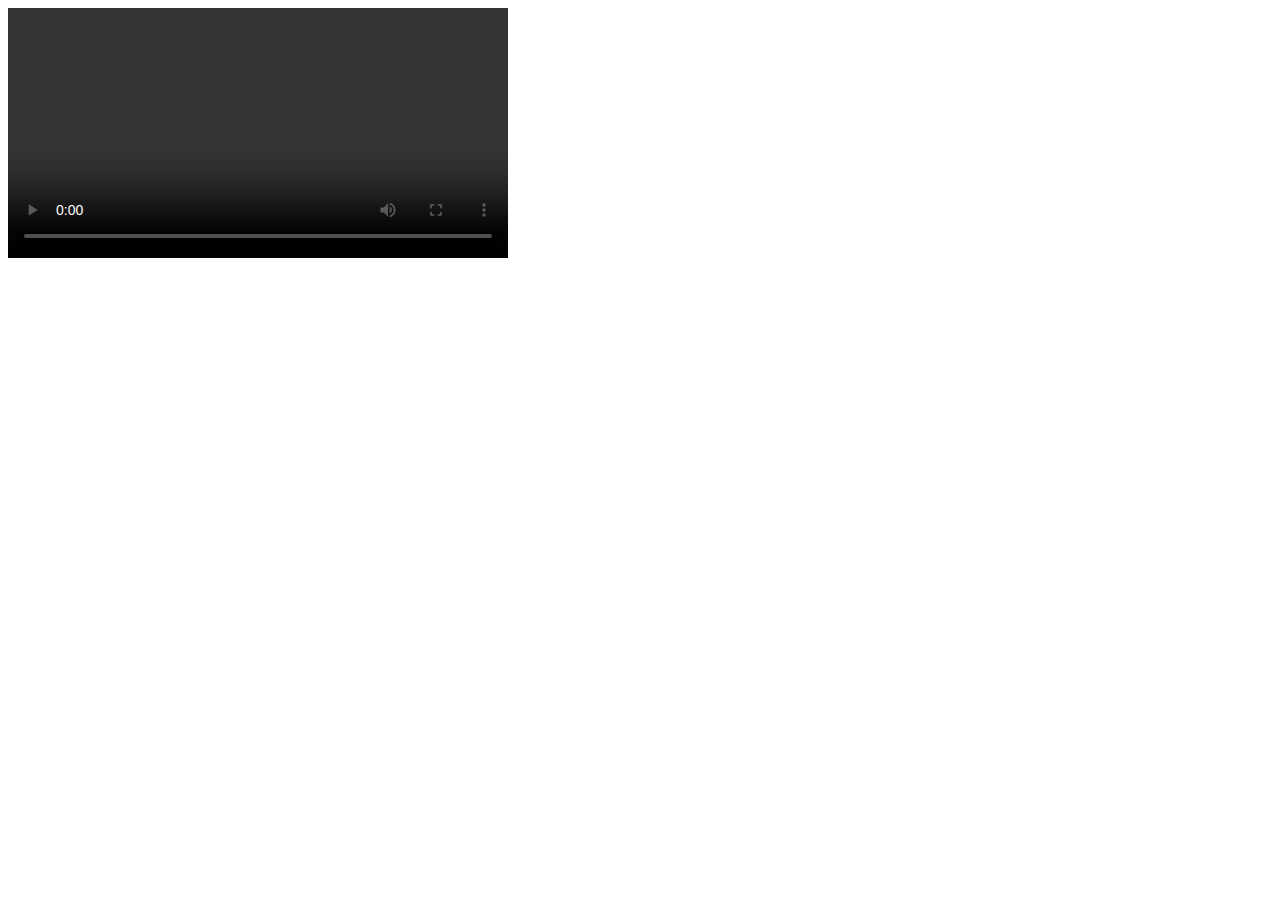
<file: jamal.html>
<!DOCTYPE html>
<html lang="en">
<head>
    <meta charset="UTF-8">
    <meta http-equiv="X-UA-Compatible" content="IE=edge">
    <meta name="viewport" content="width=device-width, initial-scale=1.0">
    <title>Document</title>
</head>
<body>
    <video id = "jamal" width="500" height="250" controls>
        <!-- <source id = "video" type="video/mp4"></source> -->
    </video>
</body>
</html>
</file>
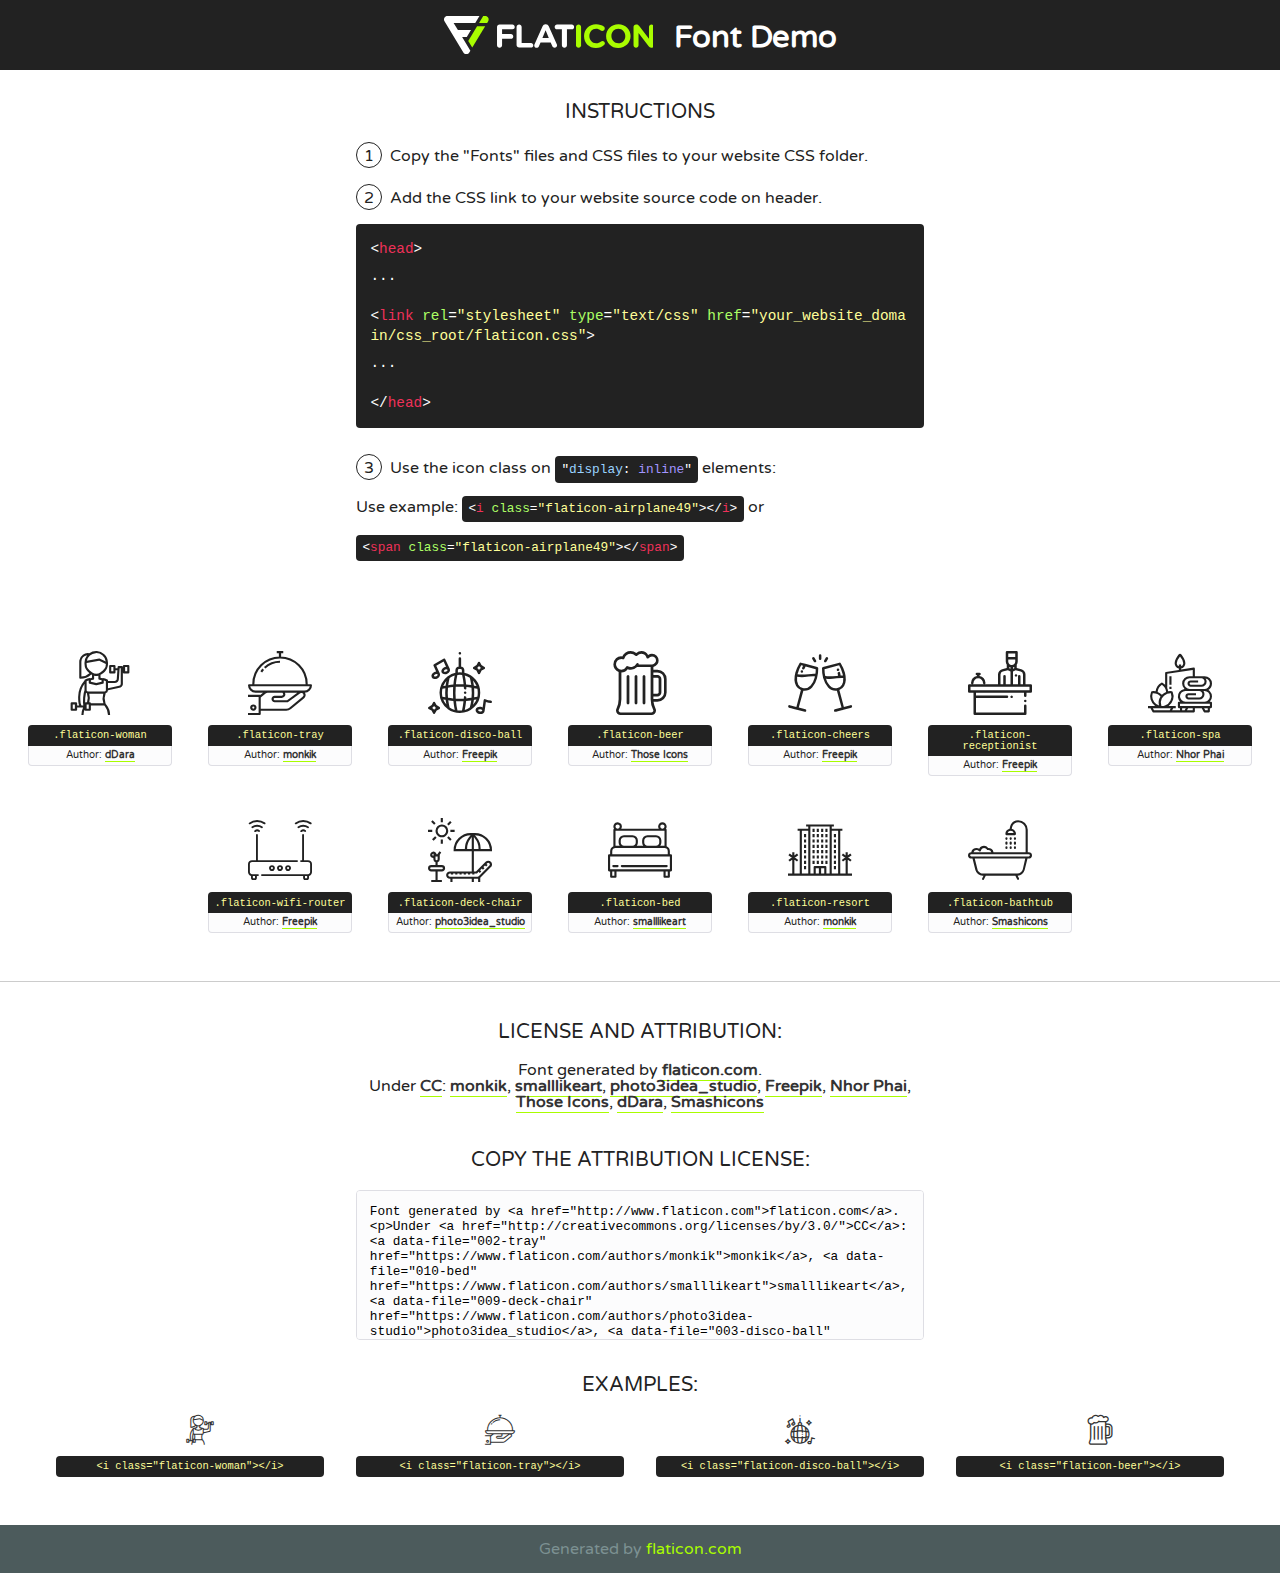
<file: fonts/flaticon/font/flaticon.html>
<!DOCTYPE html>
<!--
  Flaticon icon font: Flaticon
  Creation date: 11/07/2018 10:34
-->
<html>
<!DOCTYPE html>
<html>

<head>
    <title>Flaticon WebFont</title>
    <link href="http://fonts.googleapis.com/css?family=Varela+Round" rel="stylesheet" type="text/css" />
    <link rel="stylesheet" type="text/css" href="flaticon.css">
    <meta charset="UTF-8">
    <style>
    html, body, div, span, applet, object, iframe,
    h1, h2, h3, h4, h5, h6, p, blockquote, pre,
    a, abbr, acronym, address, big, cite, code,
    del, dfn, em, img, ins, kbd, q, s, samp,
    small, strike, strong, sub, sup, tt, var,
    b, u, i, center,
    dl, dt, dd, ol, ul, li,
    fieldset, form, label, legend,
    table, caption, tbody, tfoot, thead, tr, th, td,
    article, aside, canvas, details, embed, 
    figure, figcaption, footer, header, hgroup, 
    menu, nav, output, ruby, section, summary,
    time, mark, audio, video {
        margin: 0;
        padding: 0;
        border: 0;
        font-size: 100%;
        font: inherit;
        vertical-align: baseline;
    }
    /* HTML5 display-role reset for older browsers */
    article, aside, details, figcaption, figure, 
    footer, header, hgroup, menu, nav, section {
        display: block;
    }
    body {
        line-height: 1;
    }
    ol, ul {
        list-style: none;
    }
    blockquote, q {
        quotes: none;
    }
    blockquote:before, blockquote:after,
    q:before, q:after {
        content: '';
        content: none;
    }
    table {
        border-collapse: collapse;
        border-spacing: 0;
    }
    body {
        font-family: 'Varela Round', Helvetica, Arial, sans-serif;
        font-size: 16px;
        color: #222;
    }
    a {
        color: #333;
        border-bottom: 1px solid #a9fd00;
        font-weight: bold;
        text-decoration: none;
    }
    * {
        -moz-box-sizing: border-box;
        -webkit-box-sizing: border-box;
        box-sizing: border-box;
        margin: 0;
        padding: 0;
    }
    [class^="flaticon-"]:before, [class*=" flaticon-"]:before, [class^="flaticon-"]:after, [class*=" flaticon-"]:after {
        font-family: Flaticon;
        font-size: 30px;
        font-style: normal;
        margin-left: 20px;
        color: #333;
    }
    .wrapper {
        max-width: 600px;
        margin: auto;
        padding: 0 1em;
    }
    .title {
        font-size: 1.25em;
        text-align: center;
        margin-bottom: 1em;
        text-transform: uppercase;
    }
    header {
        text-align: center;
        background-color: #222;
        color: #fff;
        padding: 1em;
    }
    header .logo {
        width: 210px;
        height: 38px;
        display: inline-block;
        vertical-align: middle;
        margin-right: 1em;
        border: none;
    }
    header strong {
        font-size: 1.95em;
        font-weight: bold;
        vertical-align: middle;
        margin-top: 5px;
        display: inline-block;
    }
    .demo {
        margin: 2em auto;
        line-height: 1.25em;
    }
    .demo ul li {
        margin-bottom: 1em;
    }
    .demo ul li .num {
        color: #222;
        border-radius: 20px;
        display: inline-block;
        width: 26px;
        padding: 3px;
        height: 26px;
        text-align: center;
        margin-right: 0.5em;
        border: 1px solid #222;
    }
    .demo ul li code {
        background-color: #222;
        border-radius: 4px;
        padding: 0.25em 0.5em;
        display: inline-block;
        color: #fff;
        font-family: Consolas,Monaco,Lucida Console,Liberation Mono,DejaVu Sans Mono,Bitstream Vera Sans Mono,Courier New, monospace;
        font-weight: lighter;
        margin-top: 1em;
        font-size: 0.8em;
        word-break: break-all;
    }
    .demo ul li code.big {
        padding: 1em;
        font-size: 0.9em;
    }
    .demo ul li code .red {
        color: #EF3159;
    }
    .demo ul li code .green {
        color: #ACFF65;
    }
    .demo ul li code .yellow {
        color: #FFFF99;
    }
    .demo ul li code .blue {
        color: #99D3FF;
    }
    .demo ul li code .purple {
        color: #A295FF;
    }
    .demo ul li code .dots {
        margin-top: 0.5em;
        display: block;
    }
    #glyphs {
        border-bottom: 1px solid #ccc;
        padding: 2em 0;
        text-align: center;
    }
    .glyph {
        display: inline-block;
        width: 9em;
        margin: 1em;
        text-align: center;
        vertical-align: top;
        background: #FFF;
    }
    .glyph .glyph-icon {
        padding: 10px;
        display: block;
        font-family:"Flaticon";
        font-size: 64px;
        line-height: 1;
    }
    .glyph .glyph-icon:before {
        font-size: 64px;
        color: #222;
        margin-left: 0;
    }
    .class-name {
        font-size: 0.65em;
        background-color: #222;
        color: #fff;
        border-radius: 4px 4px 0 0;
        padding: 0.5em;
        color: #FFFF99;
        font-family: Consolas,Monaco,Lucida Console,Liberation Mono,DejaVu Sans Mono,Bitstream Vera Sans Mono,Courier New, monospace;
    }
    .author-name {
        font-size: 0.6em;
        background-color: #fcfcfd;
        border: 1px solid #DEDEE4;
        border-top: 0;
        border-radius: 0 0 4px 4px;
        padding: 0.5em;
    }
    .class-name:last-child {
        font-size: 10px;
        color:#888;
    }
    .class-name:last-child a {
        font-size: 10px;
        color:#555;
    }
    .class-name:last-child a:hover {
        color:#a9fd00;
    }
    .glyph > input {
        display: block;
        width: 100px;
        margin: 5px auto;
        text-align: center;
        font-size: 12px;
        cursor: text;
    }
    .glyph > input.icon-input {
        font-family:"Flaticon";
        font-size: 16px;
        margin-bottom: 10px;
    }
    .attribution .title {
        margin-top: 2em;
    }
    .attribution textarea {
        background-color: #fcfcfd;
        padding: 1em;
        border: none;
        box-shadow: none;
        border: 1px solid #DEDEE4;
        border-radius: 4px;
        resize: none;
        width: 100%;
        height: 150px;
        font-size: 0.8em;
        font-family: Consolas,Monaco,Lucida Console,Liberation Mono,DejaVu Sans Mono,Bitstream Vera Sans Mono,Courier New, monospace;
        -webkit-appearance: none;
    }
    .iconsuse {
        margin: 2em auto;
        text-align: center;
        max-width: 1200px;
    }
    .iconsuse:after {
        content: '';
        display: table;
        clear: both;
    }
    .iconsuse .image {
        float: left;
        width: 25%;
        padding: 0 1em;
    }
    .iconsuse .image p {
        margin-bottom: 1em;
    }
    .iconsuse .image span {
        display: block;
        font-size: 0.65em;
        background-color: #222;
        color: #fff;
        border-radius: 4px;
        padding: 0.5em;
        color: #FFFF99;
        margin-top: 1em;
        font-family: Consolas,Monaco,Lucida Console,Liberation Mono,DejaVu Sans Mono,Bitstream Vera Sans Mono,Courier New, monospace;
    }
    #footer {
        text-align: center;
        background-color: #4C5B5C;
        color: #7c9192;
        padding: 1em;
    }
    #footer a {
        border: none;
        color: #a9fd00;
        font-weight: normal;
    }
    @media (max-width: 960px) {
        .iconsuse .image {
            width: 50%;
        }
    }
    @media (max-width: 560px) {
        .iconsuse .image {
            width: 100%;
        }
    }
    </style>
</head>

<body class="characters-off">

    <header>
        <a href="http://www.flaticon.com" target="_blank" class="logo">
            <svg version="1.1" xmlns="http://www.w3.org/2000/svg" xmlns:xlink="http://www.w3.org/1999/xlink" xmlns:a="http://ns.adobe.com/AdobeSVGViewerExtensions/3.0/" viewBox="0 0 560.875 102.036" enable-background="new 0 0 560.875 102.036" xml:space="preserve">
                <defs>
                </defs>
                <g>
                    <g class="letters">
                        <path fill="#ffffff" d="M141.596,29.675c0-3.777,2.985-6.767,6.764-6.767h34.438c3.426,0,6.15,2.728,6.15,6.15
                        c0,3.43-2.724,6.149-6.15,6.149h-27.674v13.091h23.719c3.429,0,6.151,2.724,6.151,6.15c0,3.43-2.723,6.149-6.151,6.149h-23.719
                        v17.574c0,3.773-2.986,6.761-6.764,6.761c-3.779,0-6.764-2.989-6.764-6.761V29.675z"></path>
                        <path fill="#ffffff" d="M193.844,29.149c0-3.781,2.985-6.767,6.764-6.767c3.776,0,6.763,2.985,6.763,6.767v42.957h25.039
                        c3.426,0,6.149,2.726,6.149,6.153c0,3.425-2.723,6.15-6.149,6.15h-31.802c-3.779,0-6.764-2.986-6.764-6.768V29.149z"></path>
                        <path fill="#ffffff" d="M241.891,75.71l21.438-48.407c1.492-3.341,4.215-5.357,7.906-5.357h0.792
                        c3.686,0,6.323,2.017,7.815,5.357l21.439,48.407c0.436,0.967,0.701,1.845,0.701,2.723c0,3.602-2.809,6.501-6.414,6.501
                        c-3.161,0-5.269-1.845-6.499-4.655l-4.132-9.661h-27.059l-4.301,10.102c-1.144,2.631-3.426,4.214-6.237,4.214
                        c-3.517,0-6.24-2.81-6.24-6.325C241.1,77.64,241.451,76.677,241.891,75.71z M279.932,58.666l-8.521-20.297l-8.526,20.297H279.932
                        z"></path>
                        <path fill="#ffffff" d="M314.864,35.387H301.86c-3.429,0-6.239-2.813-6.239-6.238c0-3.429,2.811-6.24,6.239-6.24h39.533
                        c3.426,0,6.237,2.811,6.237,6.24c0,3.425-2.811,6.238-6.237,6.238h-13.001v42.785c0,3.773-2.99,6.761-6.764,6.761
                        c-3.779,0-6.764-2.989-6.764-6.761V35.387z"></path>
                        <path fill="#A9FD00" d="M352.615,29.149c0-3.781,2.985-6.767,6.767-6.767c3.774,0,6.761,2.985,6.761,6.767v49.024
                        c0,3.773-2.987,6.761-6.761,6.761c-3.781,0-6.767-2.989-6.767-6.761V29.149z"></path>
                        <path fill="#A9FD00" d="M374.132,53.836v-0.179c0-17.481,13.178-31.801,32.065-31.801c9.22,0,15.459,2.458,20.557,6.238
                        c1.402,1.054,2.637,2.985,2.637,5.357c0,3.692-2.985,6.59-6.681,6.59c-1.845,0-3.071-0.702-4.044-1.319
                        c-3.776-2.813-7.729-4.393-12.562-4.393c-10.364,0-17.831,8.611-17.831,19.154v0.173c0,10.542,7.291,19.329,17.831,19.329
                        c5.715,0,9.492-1.756,13.359-4.834c1.049-0.874,2.458-1.491,4.039-1.491c3.429,0,6.325,2.813,6.325,6.236
                        c0,2.106-1.056,3.78-2.282,4.834c-5.539,4.834-12.036,7.733-21.878,7.733C387.572,85.464,374.132,71.493,374.132,53.836z"></path>
                        <path fill="#A9FD00" d="M433.009,53.836v-0.179c0-17.481,13.79-31.801,32.766-31.801c18.981,0,32.592,14.143,32.592,31.628v0.173
                        c0,17.483-13.785,31.807-32.769,31.807C446.625,85.464,433.009,71.32,433.009,53.836z M484.224,53.836v-0.179
                        c0-10.539-7.725-19.326-18.626-19.326c-10.893,0-18.449,8.611-18.449,19.154v0.173c0,10.542,7.73,19.329,18.626,19.329
                        C476.676,72.986,484.224,64.378,484.224,53.836z"></path>
                        <path fill="#A9FD00" d="M506.233,29.321c0-3.774,2.99-6.763,6.767-6.763h1.401c3.252,0,5.183,1.583,7.029,3.953l26.093,34.265
                        V29.059c0-3.692,2.99-6.677,6.681-6.677c3.683,0,6.671,2.985,6.671,6.677v48.934c0,3.78-2.987,6.765-6.764,6.765h-0.436
                        c-3.257,0-5.188-1.581-7.034-3.953l-27.056-35.492v32.944c0,3.687-2.985,6.676-6.678,6.676c-3.683,0-6.673-2.989-6.673-6.676
                        V29.321z"></path>
                    </g>
                    <g class="insignia">
                        <path fill="#ffffff" d="M48.372,56.137h12.517l11.156-18.537H37.186L25.688,18.539h57.825L94.668,0H9.271
                        C5.925,0,2.842,1.801,1.198,4.716c-1.644,2.907-1.593,6.482,0.134,9.343l50.38,83.501c1.678,2.781,4.689,4.476,7.938,4.476
                        c3.246,0,6.257-1.695,7.935-4.476l2.898-4.804L48.372,56.137z"></path>
                        <g class="i">
                            <path fill="#A9FD00" d="M93.575,18.539h0.031v0.004l21.652,0.004l2.705-4.488c1.727-2.861,1.778-6.436,0.133-9.343
                            C116.454,1.801,113.371,0,110.026,0h-5.294L93.575,18.539z"></path>
                            <polygon fill="#A9FD00" points="88.291,27.356 64.725,66.486 75.519,84.404 109.942,27.356"></polygon>
                        </g>
                    </g>
                </g>
            </svg>
        </a>
        <strong>Font Demo</strong>
    </header>


    <section class="demo wrapper">

        <p class="title">Instructions</p>

        <ul>
            <li>
                <span class="num">1</span>Copy the "Fonts" files and CSS files to your website CSS folder.
            </li>
            <li>
                <span class="num">2</span>Add the CSS link to your website source code on header.
                <code class="big">
                    &lt;<span class="red">head</span>&gt;
                    <br/><span class="dots">...</span>
                    <br/>&lt;<span class="red">link</span> <span class="green">rel</span>=<span class="yellow">"stylesheet"</span> <span class="green">type</span>=<span class="yellow">"text/css"</span> <span class="green">href</span>=<span class="yellow">"your_website_domain/css_root/flaticon.css"</span>&gt;
                    <br/><span class="dots">...</span>
                    <br/>&lt;/<span class="red">head</span>&gt;
                </code>
            </li>

            <li>
                <p>
                    <span class="num">3</span>Use the icon class on <code>"<span class="blue">display</span>:<span class="purple"> inline</span>"</code> elements:
                    <br />
                    Use example: <code>&lt;<span class="red">i</span> <span class="green">class</span>=<span class="yellow">&quot;flaticon-airplane49&quot;</span>&gt;&lt;/<span class="red">i</span>&gt;</code> or <code>&lt;<span class="red">span</span> <span class="green">class</span>=<span class="yellow">&quot;flaticon-airplane49&quot;</span>&gt;&lt;/<span class="red">span</span>&gt;</code>
            </li>
        </ul>

    </section>




   <section id="glyphs">          
    
      
        <div class="glyph"><div class="glyph-icon flaticon-woman"></div>
            <div class="class-name">.flaticon-woman</div>
            <div class="author-name">Author: <a data-file="001-woman" href="https://www.flaticon.com/authors/ddara">dDara</a> </div> 
        </div>        
        
        <div class="glyph"><div class="glyph-icon flaticon-tray"></div>
            <div class="class-name">.flaticon-tray</div>
            <div class="author-name">Author: <a data-file="002-tray" href="https://www.flaticon.com/authors/monkik">monkik</a> </div> 
        </div>        
        
        <div class="glyph"><div class="glyph-icon flaticon-disco-ball"></div>
            <div class="class-name">.flaticon-disco-ball</div>
            <div class="author-name">Author: <a data-file="003-disco-ball" href="http://www.freepik.com">Freepik</a> </div> 
        </div>        
        
        <div class="glyph"><div class="glyph-icon flaticon-beer"></div>
            <div class="class-name">.flaticon-beer</div>
            <div class="author-name">Author: <a data-file="004-beer" href="https://www.flaticon.com/authors/those-icons">Those Icons</a> </div> 
        </div>        
        
        <div class="glyph"><div class="glyph-icon flaticon-cheers"></div>
            <div class="class-name">.flaticon-cheers</div>
            <div class="author-name">Author: <a data-file="005-cheers" href="http://www.freepik.com">Freepik</a> </div> 
        </div>        
        
        <div class="glyph"><div class="glyph-icon flaticon-receptionist"></div>
            <div class="class-name">.flaticon-receptionist</div>
            <div class="author-name">Author: <a data-file="006-receptionist" href="http://www.freepik.com">Freepik</a> </div> 
        </div>        
        
        <div class="glyph"><div class="glyph-icon flaticon-spa"></div>
            <div class="class-name">.flaticon-spa</div>
            <div class="author-name">Author: <a data-file="007-spa" href="https://www.flaticon.com/authors/nhor-phai">Nhor Phai</a> </div> 
        </div>        
        
        <div class="glyph"><div class="glyph-icon flaticon-wifi-router"></div>
            <div class="class-name">.flaticon-wifi-router</div>
            <div class="author-name">Author: <a data-file="008-wifi-router" href="http://www.freepik.com">Freepik</a> </div> 
        </div>        
        
        <div class="glyph"><div class="glyph-icon flaticon-deck-chair"></div>
            <div class="class-name">.flaticon-deck-chair</div>
            <div class="author-name">Author: <a data-file="009-deck-chair" href="https://www.flaticon.com/authors/photo3idea-studio">photo3idea_studio</a> </div> 
        </div>        
        
        <div class="glyph"><div class="glyph-icon flaticon-bed"></div>
            <div class="class-name">.flaticon-bed</div>
            <div class="author-name">Author: <a data-file="010-bed" href="https://www.flaticon.com/authors/smalllikeart">smalllikeart</a> </div> 
        </div>        
        
        <div class="glyph"><div class="glyph-icon flaticon-resort"></div>
            <div class="class-name">.flaticon-resort</div>
            <div class="author-name">Author: <a data-file="011-resort" href="https://www.flaticon.com/authors/monkik">monkik</a> </div> 
        </div>        
        
        <div class="glyph"><div class="glyph-icon flaticon-bathtub"></div>
            <div class="class-name">.flaticon-bathtub</div>
            <div class="author-name">Author: <a data-file="012-bathtub" href="https://www.flaticon.com/authors/smashicons">Smashicons</a> </div> 
        </div>        
        

    </section>



    <section class="attribution wrapper"   style="text-align:center;">

      <div class="title">License and attribution:</div><div class="attrDiv">Font generated by <a href="http://www.flaticon.com">flaticon.com</a>. <div><p>Under <a href="http://creativecommons.org/licenses/by/3.0/">CC</a>: <a data-file="002-tray" href="https://www.flaticon.com/authors/monkik">monkik</a>, <a data-file="010-bed" href="https://www.flaticon.com/authors/smalllikeart">smalllikeart</a>, <a data-file="009-deck-chair" href="https://www.flaticon.com/authors/photo3idea-studio">photo3idea_studio</a>, <a data-file="003-disco-ball" href="http://www.freepik.com">Freepik</a>, <a data-file="007-spa" href="https://www.flaticon.com/authors/nhor-phai">Nhor Phai</a>, <a data-file="004-beer" href="https://www.flaticon.com/authors/those-icons">Those Icons</a>, <a data-file="001-woman" href="https://www.flaticon.com/authors/ddara">dDara</a>, <a data-file="012-bathtub" href="https://www.flaticon.com/authors/smashicons">Smashicons</a></p>  </div>
      </div>
      <div class="title">Copy the Attribution License:</div>

    <textarea onclick="this.focus();this.select();">Font generated by &lt;a href=&quot;http://www.flaticon.com&quot;&gt;flaticon.com&lt;/a&gt;. <p>Under <a href="http://creativecommons.org/licenses/by/3.0/">CC</a>: <a data-file="002-tray" href="https://www.flaticon.com/authors/monkik">monkik</a>, <a data-file="010-bed" href="https://www.flaticon.com/authors/smalllikeart">smalllikeart</a>, <a data-file="009-deck-chair" href="https://www.flaticon.com/authors/photo3idea-studio">photo3idea_studio</a>, <a data-file="003-disco-ball" href="http://www.freepik.com">Freepik</a>, <a data-file="007-spa" href="https://www.flaticon.com/authors/nhor-phai">Nhor Phai</a>, <a data-file="004-beer" href="https://www.flaticon.com/authors/those-icons">Those Icons</a>, <a data-file="001-woman" href="https://www.flaticon.com/authors/ddara">dDara</a>, <a data-file="012-bathtub" href="https://www.flaticon.com/authors/smashicons">Smashicons</a></p>  
     </textarea>

    </section>

    <section class="iconsuse">

          <div class="title">Examples:</div>            
             
            <div class="image">
                <p>
                    <i class="glyph-icon flaticon-woman"></i> 
                    <span>&lt;i class=&quot;flaticon-woman&quot;&gt;&lt;/i&gt;</span>
                </p>
            </div>
            
            <div class="image">
                <p>
                    <i class="glyph-icon flaticon-tray"></i> 
                    <span>&lt;i class=&quot;flaticon-tray&quot;&gt;&lt;/i&gt;</span>
                </p>
            </div>
            
            <div class="image">
                <p>
                    <i class="glyph-icon flaticon-disco-ball"></i> 
                    <span>&lt;i class=&quot;flaticon-disco-ball&quot;&gt;&lt;/i&gt;</span>
                </p>
            </div>
            
            <div class="image">
                <p>
                    <i class="glyph-icon flaticon-beer"></i> 
                    <span>&lt;i class=&quot;flaticon-beer&quot;&gt;&lt;/i&gt;</span>
                </p>
            </div>
                       
        </div>
                            
    </section>

<div id="footer">
    <div>Generated by <a href="http://www.flaticon.com">flaticon.com</a>
    </div>
</div>



</body>
</html>
</file>
<file: fonts/flaticon/font/flaticon.css>
/*
  	Flaticon icon font: Flaticon
  	Creation date: 11/07/2018 10:34
  	*/

@font-face {
  font-family: "Flaticon";
  src: url("./Flaticon.eot");
  src: url("./Flaticon.eot?#iefix") format("embedded-opentype"),
       url("./Flaticon.woff") format("woff"),
       url("./Flaticon.ttf") format("truetype"),
       url("./Flaticon.svg#Flaticon") format("svg");
  font-weight: normal;
  font-style: normal;
}

@media screen and (-webkit-min-device-pixel-ratio:0) {
  @font-face {
    font-family: "Flaticon";
    src: url("./Flaticon.svg#Flaticon") format("svg");
  }
}

[class^="flaticon-"]:before, [class*=" flaticon-"]:before,
[class^="flaticon-"]:after, [class*=" flaticon-"]:after {   
  font-family: Flaticon;
        font-size: 20px;
font-style: normal;
margin-left: 20px;
}

.flaticon-woman:before { content: "\f100"; }
.flaticon-tray:before { content: "\f101"; }
.flaticon-disco-ball:before { content: "\f102"; }
.flaticon-beer:before { content: "\f103"; }
.flaticon-cheers:before { content: "\f104"; }
.flaticon-receptionist:before { content: "\f105"; }
.flaticon-spa:before { content: "\f106"; }
.flaticon-wifi-router:before { content: "\f107"; }
.flaticon-deck-chair:before { content: "\f108"; }
.flaticon-bed:before { content: "\f109"; }
.flaticon-resort:before { content: "\f10a"; }
.flaticon-bathtub:before { content: "\f10b"; }
</file>
